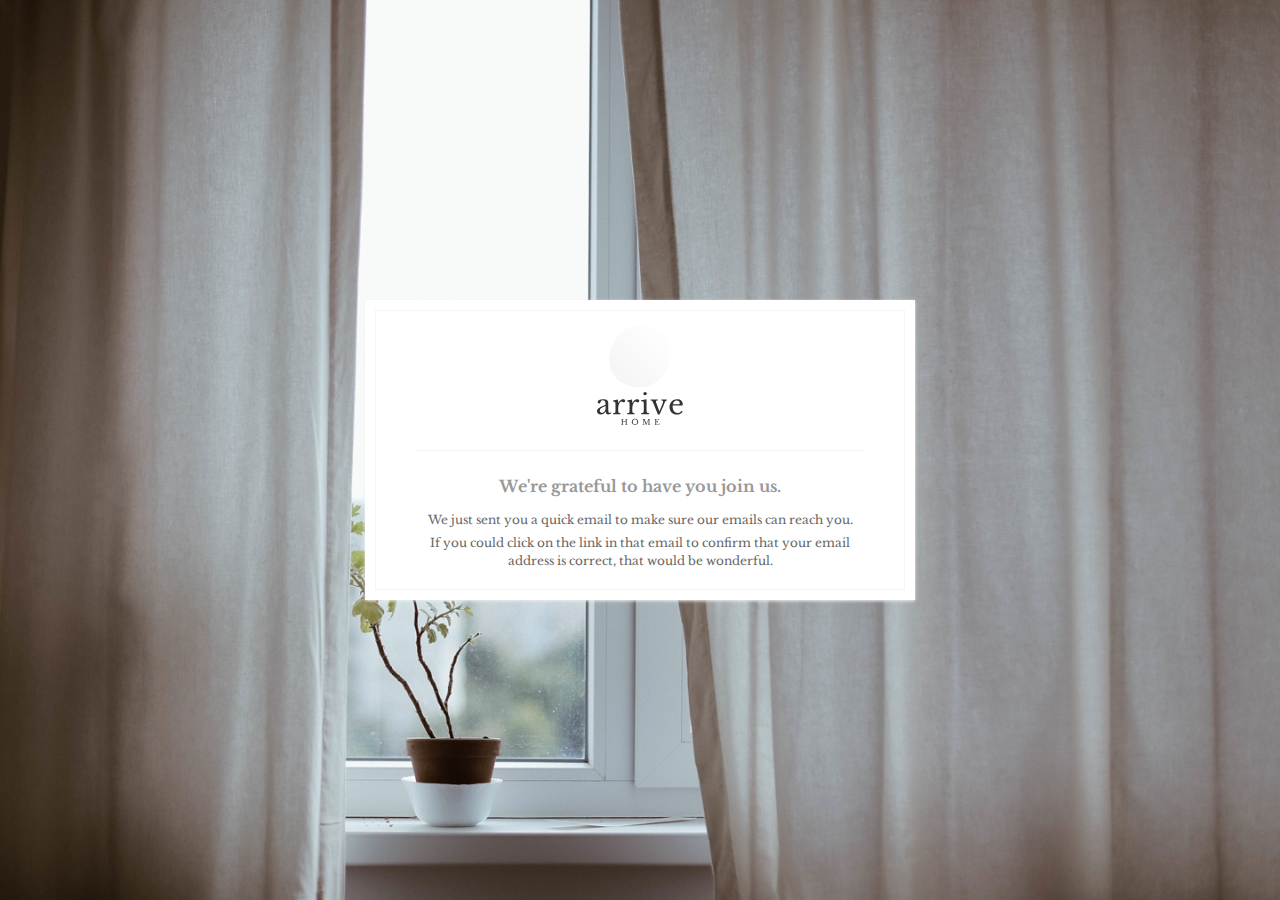
<file: thankyou.html>
<html>
  <head>
    <title>arrive home</title>
    <link href="https://fonts.googleapis.com/css?family=Libre+Baskerville:400,400i,700" rel="stylesheet">
    <link rel="stylesheet" type="text/css" href="style.css">
    <script src="https://ajax.googleapis.com/ajax/libs/jquery/3.1.1/jquery.min.js"></script>
    <meta name="viewport" content="width=device-width, initial-scale=1">
  </head>

  <body>
    <div class = "wrapper">
      <div class = "container">
        <img id = "logo" src = "images/logo.svg" />
        <hr>
        <h1>We're grateful to have you join us.</h1>
        <div class ="content thank-you">
          <p class = "center">We just sent you a quick email to make sure our emails can reach you.</p>
          <p class = "center">If you could click on the link in that email to confirm that your email address is correct, that would be wonderful.</p>
        </div>
      </div>
    </div>
    <script src="index.js"></script>
  </body>
</html>
</file>
<file: style.css>
/****** ------------------ OVERALL CSS ------------------ ******/
body {
  margin: 0;
  font-family: "Libre Baskerville", "Times New Roman", serif;
  font-size: 12px;
  -webkit-font-smoothing: antialiased;
}
img#logo {
  height: 100px;
  display: block;
  margin: 0 auto;
}
.wrapper {
  width: 100%;
  min-height: calc(100%);
  background-image: url('images/bg.jpg');
  background-repeat: no-repeat;
  background-size: cover;
  background-position: center;
  display: flex;
  justify-content: center;
  align-items: center;
}
.container {
  max-width: 550px;
  width: 100%;
  background-color: #fff;
  box-shadow:inset 0px 0px 0px 1px #f5f5f5, 0px 1px 3px #eee;
  border: 10px solid #fff;
  padding: 15px 40px;
  box-sizing: border-box;
}
.card-container {
  min-height: 770px;
  position: relative;
}
@media (max-width: 575px) {
  .container {
    padding: 15px 5%;
  }
  .wrapper {
    box-sizing: border-box;
    padding: 2.5%;
  }
}

/****** ------------------ CONTENT CSS ------------------ ******/
.content {
  color: #666;
  padding-top: 10px;
}
.content h1 {
  font-size: 13px;
  letter-spacing: 0.05em;
}
blockquote {
  border-top: 1px solid #f5f5f5;
  border-bottom: 1px solid #f5f5f5;
  width: 100%;
  margin: 15px 0 10px 0;
  text-align: center;
  color: #999;
}
h1 {
  font-size: 16px;
  color: #999;
  text-align: center;
  margin: 0;
}
h2 {
  font-size: 8px;
  width: 100%;
  text-align: center;
  position: absolute;
  left: 0px;
  bottom: 0px;
  color: #999;
}
p {
  line-height: 18px;
}
p a {
  text-decoration: none;
  color: #999;
}
p a:hover {
  border-bottom: 1px solid #f5f5f5;
  cursor: pointer;
}
hr {
  display: block;
  height: 1px;
  border: none;
  background-color: #f5f5f5;
  margin: 25px 0px;
}
p.center {
  text-align: center;
  margin: 5px;
}

/****** ------------------ EMAIL FORM CSS ------------------ ******/
#mce-EMAIL {
  width: calc(100% - 60px);
  background-color: #f5f5f5;
  outline: none;
  border: none;
  height: 30px;
  font-family: "Libre Baskerville", "Times New Roman", serif;
  line-height: 30px;
  padding: 0px 10px;
  margin: 0 0 10px 0px;
  display: inline-block;
  box-sizing: border-box;
  vertical-align: bottom;
}
input::-webkit-input-placeholder {
  color: #ccc;
}
#mc-embedded-subscribe {
  width: 60px;
  height: 30px;
  background-color: #fff;
  border: 1px solid #f5f5f5;
  font-size: 10px;
  color: #888;
  margin: 0 0px 10px -5px;
  font-family: "Libre Baskerville", "Times New Roman", serif;
  outline: none;
  display: inline-block;
  box-sizing: border-box;
  vertical-align: bottom;
}
#mc-embedded-subscribe:hover {
  cursor: pointer;
}

/****** ------------------ POP UP CSS ------------------ ******/
.pop-up-wrapper {
  width: 100%;
  min-height: 100%;
  background-color: #f5f5f5;
  position: absolute;
  top: 0px;
  left: 0px;
  display: none ;
  flex-direction: column;
  align-items: center;
  padding-bottom: 50px;
}
#exit-button {
  position: absolute;
  top: 10px;
  right: 10px;
}
#exit-button:hover {
  cursor: pointer;
}
img#back-arrow {
  opacity: 0;
}
div.pop-up-heading {
  height: 50px;
}
.pop-up-wrapper h1.archive-heading {
  font-size: 14px;
  letter-spacing: 0.6em;
  padding-left: 0.6em;
  color: #ccc;
  margin: 0;
  line-height: 50px;
  text-align: center;
  flex-basis: 0;
}
.archive-wrapper {
  flex-grow: 1;
  display: flex;
  align-items: center;
}
.archive-container {
  display: flex;
  flex-direction: row;
  align-items: center;
}
.collection-container {
  max-width: 550px;
  width: 95%;
  margin: 0 auto;
  overflow: auto;
}
.hidden-container {
  display: none;
  float: left;
}
.pop-up-wrapper div.container {
  float: left;
}
.pop-up-wrapper img.arrow {
  margin: 25px;
  display: block;
}
.pop-up-wrapper img.arrow:hover {
  cursor: pointer;
}
.card-container img.card-background {
  position: absolute;
  top: 0px;
  left: 0px;
  z-index: 3;
}
@media (max-width: 725px) {
  .pop-up-wrapper {
    box-sizing: border-box;
    padding: 2.5%;
  }
  #exit-button {
    width: 25px;
    height: 25px;
    top: 13px;
    right: 5%;
  }
  .pop-up-wrapper img.arrow {
    display: none;
  }
  .pop-up-heading {
    margin-top: -2.5%;
  }
}
</file>
